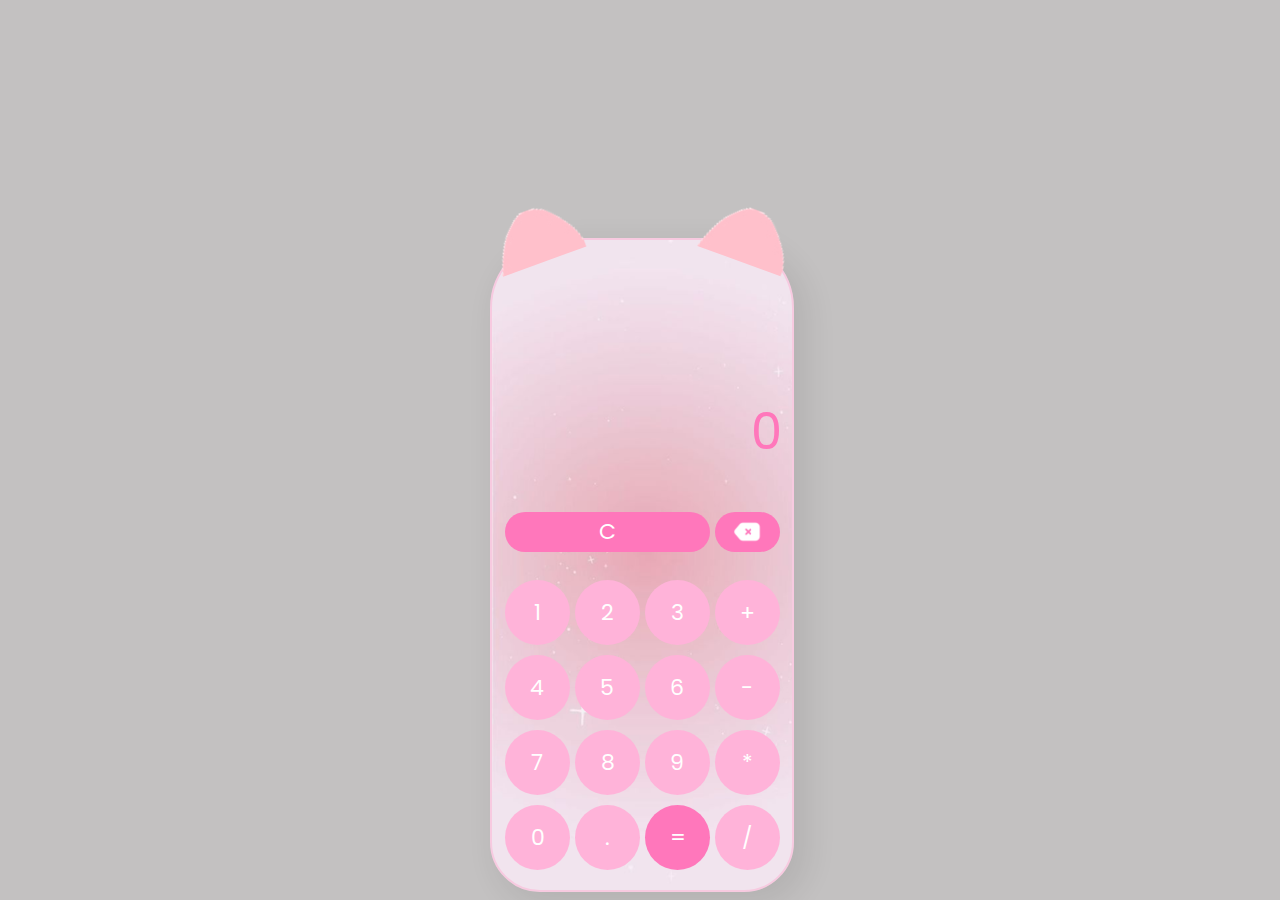
<file: index.html>
<!DOCTYPE html>
<html lang="pt-BR">

<head>
    <meta charset="UTF-8">
    <meta name="viewport" content="width=device-width, initial-scale=1.0">
    <title>Calculadora</title>
    <link rel="stylesheet" type="text/css" href="style.css">
</head>

<body>
    <div class="container">
        <div class="containerO">
<div class="orelha">
                    <div class="orelha left"></div>
                    <div class="orelha right"></div>
                </div>

            <div class="containerT">

                <div class="tela">
                    <div id="historico"></div>
                    <div class="resultado" id="resultado">
                    </div>
                </div>


                <div class="C">
                    <div class="reset"><button id='reset'>C</button>
                    </div>
                    <div class="delete"> <button id='delete'>D</button>
                    </div>
                </div>

                <div class="teclas">
                    <div class="um"><button id='um'>1</button></div>
                    <div class="dois"><button id='dois'>2</button></div>
                    <div class="tres"><button id='tres'>3</button></div>
                    <div class="adi"><button id='adi'>+</button></div>
                    <div class="quatro"><button id='quatro'>4</button></div>
                    <div class="cinco"><button id='cinco'>5</button></div>
                    <div class="seis"><button id='seis'>6</button></div>
                    <div class="sub"><button id='sub'>-</button></div>
                    <div class="sete"><button id='sete'>7</button></div>
                    <div class="oito"><button id='oito'>8</button></div>
                    <div class="nove"><button id='nove'>9</button></div>
                    <div class="mul"><button id='mul'>*</button></div>
                    <div class="zero"><button id='zero'>0</button></div>
                    <div class="ponto"><button id='ponto'>.</button></div>
                    <div class="igual"><button id='igual'>=</button></div>
                    <div class="div"><button id='div'>/</button></div>
                </div>

            </div>
        </div>
    </div>
    <script src="./calc.js"></script>
</body>

</html>
</file>
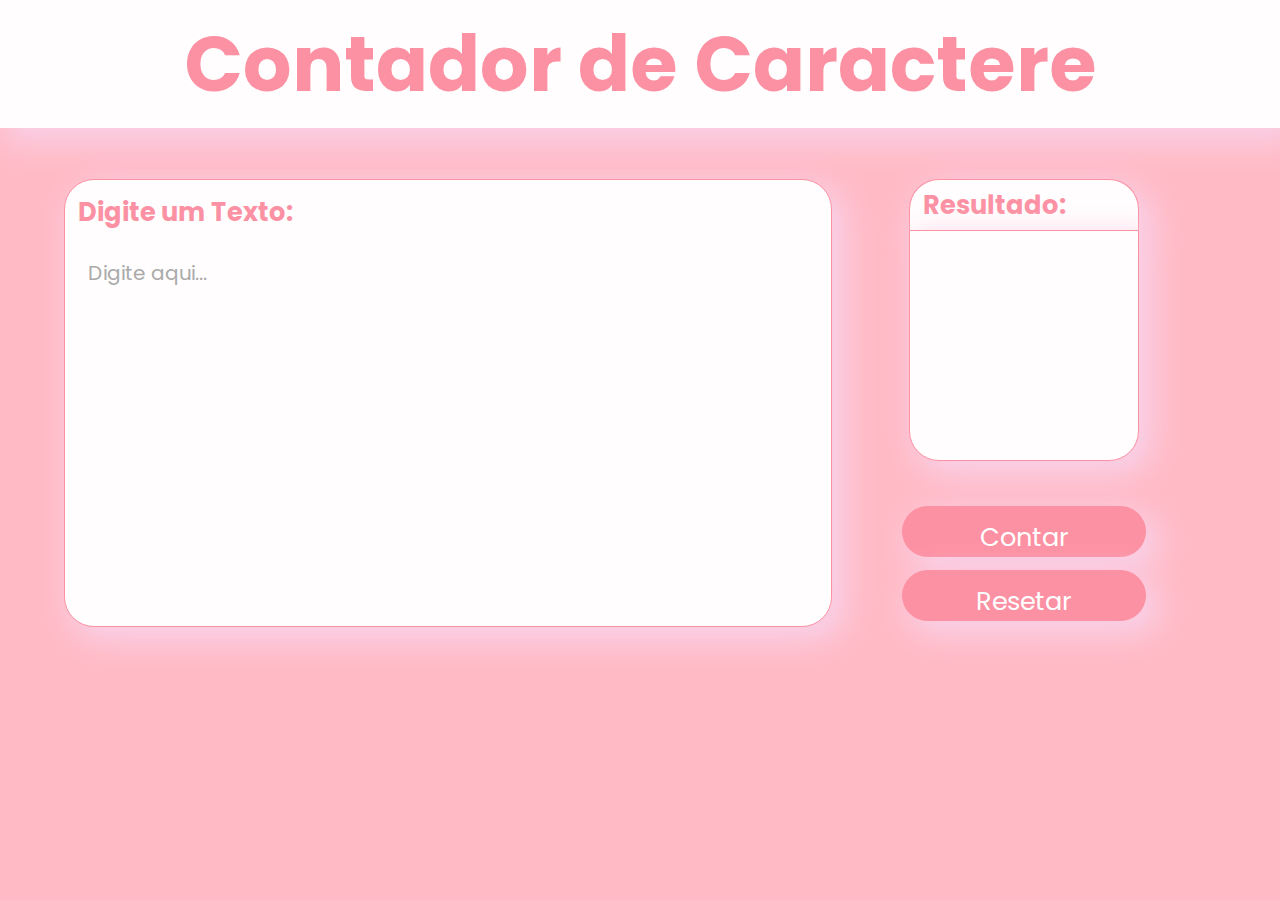
<file: contadordecaracteres/index.html>
<!DOCTYPE html>
<html lang="pt-BR">

<head>
    <meta charset="UTF-8">
    <meta name="viewport" content="width=device-width, initial-scale=1.0">
    <title>ContadorDeCaractere</title>
    <link rel="stylesheet" type="text/css" href="style.css">
</head>

<body>

    <div class="containerI">
        <h1>Contador de Caractere</h1>
    </div>

    <div class="containerG">
        <div class="gridUm">
            <div class="inserir"> <label>
                    <h1>Digite um Texto:</h1>
                    <p> </p>
                </label>
                <textarea type="text" class="input" placeholder="  Digite aqui..." id='inserir'></textarea>
            </div>
        </div>


        <div class="gridDois">
            <div class="resultadoTxt">
                <h1>Resultado:</h1>
                <p> </p>
            </div>
            <div class="resultado" id='resultado'> </div>
            <div class="gridUmB">
                <div class="botaoF">
                    <button id='botaoF'>Contar</button>
                </div>
                <div class="botaoR">
                    <button id='botaoR'>Resetar</button>
                </div>
            </div>
        </div>
    </div>
    <script src="./index.js"></script>
</body>

</html>
</file>
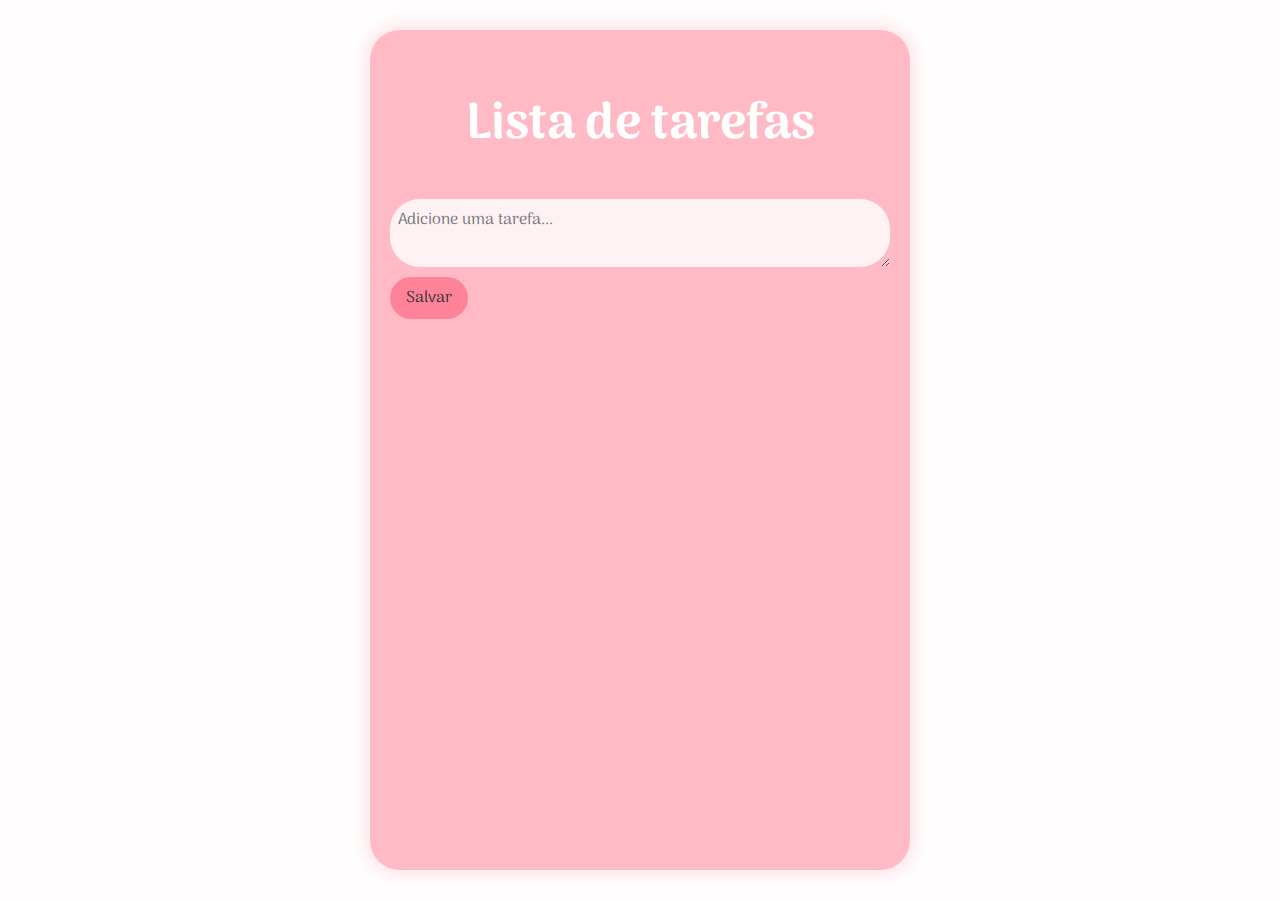
<file: todolist/index.html>
<html lang="en">

<head>
    <meta charset="UTF-8">
    <meta name="viewport" content="width=device-width, initial-scale=1.0">
    <link rel="stylesheet" href="https://fonts.googleapis.com/css?family=Roboto:400,700&display=swap">
    <link rel="stylesheet" href="style.css">
    <title>To Do List</title>
</head>

<body>
    <div class="container">
        <h1>Lista de tarefas</h1>
        <textarea type="text" id="taskInput" placeholder="Adicione uma tarefa..."></textarea>
        <button onclick="addTask()">Salvar</button>
        <ul id="taskList"></ul>
    </div>
    <script src="script.js"></script>
</body>

</html>
</file>
<file: style.css>
@import url('https://fonts.googleapis.com/css2?family=Poppins:ital,wght@0,100;0,200;0,300;0,400;0,500;0,600;0,700;0,800;0,900;1,100;1,200;1,300;1,400;1,500;1,600;1,700;1,800;1,900&display=swap');


* {
    font-family: "Poppins", sans-serif;
    margin: 0;

}

body {
    background-color: #c3c1c1;

}

.container {
    display: flex;
    flex-direction: column;
    align-items: center;
    justify-content: space-evenly;

}

.containerT {
    border: solid 2px rgb(247, 202, 224);
    margin-top: 3vw;
    margin-bottom: 3vw;
    display: grid;
    background-image: url(img/fundoR.png);
    /*background-color: #ffd0e7;*/
    font-size: 3vw;
    width: 300px;
    height: 650px;
    box-shadow: 10px 10px 30px 5px #00000013;
    border-radius: 70px 70px 50px 50px;
}

.containerO {
    margin-top: 200px;
    width: 300px;
    height: 650px;
    position: relative;
    border-radius: 70px 70px 50px 50px;
}

.orelha {
    width: 90px;
    height: 90px;
    /* Cor das orelhas */
    position: absolute;
    top: -13px;
    /* Posiciona as orelhas acima do container */

}

.orelha.left {
    background-image: url(img/orelhaf.png);
    background-repeat: no-repeat;
    /* Impede a repetição da imagem de fundo */
    background-size: cover;
    /* Opcional: cobre todo o elemento */
    left: -5px;
    /* Posiciona a orelha esquerda */
    transform: rotate(-20deg);
    /* Rotaciona um pouco */
}

.orelha.right {

    background-image: url(img/orelhaf.png);
    background-repeat: no-repeat;
    /* Impede a repetição da imagem de fundo */
    background-size: cover;
    /* Opcional: cobre todo o elemento */
    right: -220px;
    /* Posiciona a orelha direita */
    transform: rotate(20deg);
    /* Rotaciona um pouco */
}


.containerT .tela {
    width: 280px;
    height: 220px;
    margin: 10px 10px 10px 10px;
    border-radius: 7px 7px 0px 0px;
    display: flex;
    justify-content: end;
    align-items: end;


}


.containerT .C {
    margin: 10px;
    width: 280px;
    height: 50px;
    display: flex;

    justify-content: space-around;
}

.containerT .teclas {
    margin: 10px;
    width: 280px;
    height: 300px;
    display: grid;
    grid-template-columns: 1fr 1fr 1fr 1fr;
    grid-template-rows: 1fr 1fr 1fr 1fr;
    align-items: center;
    justify-items: center;
    align-content: center;
    justify-content: center;
}




.containerT .C .reset button {
    width: 205px;
    height: 40px;
    background-color: rgb(255, 119, 187);
    border-radius: 90px;
    text-align: center;
    align-content: center;
    border: solid 1px rgb(255, 179, 217);
    border: none;
    outline: 0;
    cursor: pointer;
    color: #fff;
    font-size: 22px;
    transition: background-color 0.3s;
    transition: transform 0.3s;
    transition: box-shadow 0.1s;
}

.containerT .C .delete button {
    width: 65px;
    height: 40px;
    background-image: url(img/deletee.png);
    border-radius: 90px;
    text-align: center;
    align-content: center;
    border: solid 1px rgb(255, 179, 217);
    border: none;
    outline: 0;
    cursor: pointer;
    color: #fff;
    font-size: 22px;
    transition: background-color 0.3s;
    transition: transform 0.3s;
    transition: box-shadow 0.1s;
}


/*Escopo - Botoes*/
.um button,
.dois button,
.tres button,
.adi button,
.quatro button,
.cinco button,
.seis button,
.sub button,
.sete button,
.oito button,
.nove button,
.mul button,
.zero button,
.ponto button,
.igual button,
.div button {
    width: 65px;
    height: 65px;
    background-color: rgb(255, 179, 217);
    border-radius: 50%;
    text-align: center;
    align-content: center;
    border: solid 1px rgb(255, 179, 217);
    border: none;
    outline: 0;
    cursor: pointer;
    color: #fff;
    font-size: 22px;
    transition: background-color 0.3s;
    transition: transform 0.3s;
    transition: box-shadow 0.1s;
}

.igual button {
    background-color: rgb(255, 119, 187);
}


/*Ao passar o cursor - Botoes*/
.um :hover,
.dois :hover,
.tres :hover,
.adi :hover,
.quatro :hover,
.cinco :hover,
.seis :hover,
.sub :hover,
.sete :hover,
.oito :hover,
.nove :hover,
.mul :hover,
.zero :hover,
.ponto :hover,
.igual :hover,
.div :hover,
.reset :hover,
.delete :hover {

    border: solid 2px rgb(255, 119, 187);
    background-color: rgb(253, 129, 191);
}

/*Ao clicar - Botoes*/
.um :active,
.dois :active,
.tres :active,
.adi :active,
.quatro :active,
.cinco :active,
.seis :active,
.sub :active,
.sete :active,
.oito :active,
.nove :active,
.mul :active,
.zero :active,
.ponto :active,
.igual :active,
.div :active,
.reset :active,
.delete :active {

    transform: translateY(-5px);
    background-color: rgb(253, 129, 191);
    box-shadow: 0px 0px 2px 2px rgb(255, 179, 217);
}

.resultado {
    font-size: 50px;
    color: rgb(255, 119, 187);
    overflow: hidden;
    /* Esconde qualquer conteúdo que ultrapasse */
    white-space: nowrap;
    /* Não permite quebras de linha */
    text-overflow: ellipsis;
    /* Adiciona "..." se o texto for muito longo */
    overflow-x: auto;
    /* Permite rolagem horizontal */
    overflow-y: hidden;
    /* Esconde rolagem vertical */
}
</file>
<file: contadordecaracteres/style.css>
@import url('https://fonts.googleapis.com/css2?family=Poppins:ital,wght@0,100;0,200;0,300;0,400;0,500;0,600;0,700;0,800;0,900;1,100;1,200;1,300;1,400;1,500;1,600;1,700;1,800;1,900&display=swap');


* {
    font-family: "Poppins", sans-serif;
    margin: 0;

}

body {
    background-color: rgb(255, 186, 197);
}

/*CONATINER I---------------------------------------------------------*/

/*Escopo - Container I*/
.containerI {
    display: flex;
    justify-content: center;
    text-align: center;
    align-items: center;
    background-color: rgb(255, 253, 253);
    font-size: 3vw;
    width: 100vw;
    height: 10vw;
    box-shadow: 10px 10px 30px 5px rgb(250, 208, 231);
}

/*Texto - Container I*/
.containerI h1 {
    color: rgb(252, 145, 163);
}



/*'CONATINER G' É a GRID PRINCIPAL que abriga 2 SubGrids. A SubGrid1 contém o elemento'INSERIR'. A SubGrid2 contém uma outra SubGrid 'BOTOES'(que contém 2 elementos) e os elementos 'RESULTADOTXT' e 'RESULTADO'.*/

/*Escopo - Container G*/
.containerG {

    display: grid;
    grid-template-columns: 1fr 1fr;
    align-items: center;
    display: flex;
    justify-content: space-around;
    text-align: justify;
    width: 100vw;
    margin-top: 4vw;
}



/*Escopo - GridUm----------------------------------------------------------------------------------------------*/
.containerG .gridUm {
    color: rgb(252, 145, 163);
    display: grid;
    justify-items: center;
    width: 50vw;
    height: 22vw;
}




/*INSERIR ----------------------------------------------------------------------------------------------------*/

/*Escopo - Inserir*/
.containerG .gridUm .inserir {
    background-color: rgb(255, 253, 253);
    width: 60vw;
    height: 35vw;
    margin-bottom: 5vw;
    border-radius: 30px;
    box-shadow: 10px 10px 30px 5px rgb(250, 208, 231);
    border: solid 1px rgb(252, 145, 163);
    box-sizing: border-box;
    user-select: none;
}


/*Texto - Inserir*/
.containerG .gridUm .inserir label h1 {
    font-size: 2vw;
    color: rgb(252, 145, 163);
    padding: 1vw;

}


/* Caixa de Texto - Inserir */
.containerG .gridUm .inserir textarea {
    width: 56vw;
    height: 20vw;
    padding: 1vw;
    font-size: 20px;
    border: none;
    border-radius: 0;
    outline: none;
    color: rgb(252, 145, 163);
    background: transparent;
    resize: none; /* Desativa o redimensionamento manual */
}

.containerG .gridUm .inserir textarea::placeholder {
    color: #aaa;
}

.containerG .gridUm .inserir textarea:focus {
    outline: none;
}

.containerG .gridUm .inserir textarea::-webkit-inner-spin-button,
.containerG .gridUm .inserir textarea::-webkit-outer-spin-button {
    -webkit-appearance: none;
    margin: 0;
}


/*Escopo - GridDois----------------------------------------------------------------------------------------------*/

.containerG .gridDois {
    color: rgb(252, 145, 163);
    display: grid;
    justify-items: center;
    width: 30vw;
    height: 22vw;

}



/*RESULTADOTXT----------------------------------------------------------------------------------------------*/

/*Escopo - ResultadoTxt*/
.resultadoTxt {
    display: flex;
    text-align: center;
    align-items: center;
    padding: 1vw;
    background-color: rgb(255, 253, 253);
    width: 18vw;
    height: 4vw;
    border-radius: 30px 30px 0px 0px;
    box-shadow: 10px 10px 30px 5px rgb(250, 208, 231);
    border: solid 1px rgb(252, 145, 163);
    border-bottom: none;
    box-sizing: border-box;
    user-select: none;
}


/*Texto - ResultadoTxt*/
.resultadoTxt h1 {
    font-size: 2vw;
}



/*RESULTADO-----------------------------------------------------------------------------------------------------*/

/*Escopo - Resultado*/
.containerG .gridDois .resultado {
    background-color: rgb(255, 253, 253);
    width: 18vw;
    height: 18vw;
    border-radius: 0px 0px 30px 30px;
    box-shadow: 10px 10px 30px 5px rgb(250, 208, 231);
    border-top: none;
    border: solid 1px rgb(252, 145, 163);
    box-sizing: border-box;
    user-select: none;
    font-size: 20px;
    color: rgb(252, 145, 163);
    padding: 1vw;

}



/*BOTÕES -------------------------------------------------------------------------------------------------------*/

/*Escopo - GridUmB*/
.containerG .gridDois .gridUmB {
    width: 19vw;
    height: 10vw;
    display: grid;
    align-items: center;
    text-align: center;
    justify-content: center;
    align-content: center;
    grid-template-columns: 1fr;
    grid-template-rows: 1fr 1fr;
    margin-top: 3vw;
}


/*Texto - Botoes*/
.containerG .gridDois .gridUmB .botaoF button, .botaoR button {
    font-size: 2vw;
    padding: 1vw;
}


/*Escopo - Botoes*/
.botaoF button, .botaoR button{
    background-color: rgb(252, 145, 163);
    width: 19vw;
    height: 4vw;
    text-align: center;
    align-content: center;
    border-radius: 30px;
    box-shadow: 10px 10px 30px 5px rgb(250, 208, 231);
    border: solid 1px rgb(252, 145, 163);
    border: none;
    outline: 0;
    cursor: pointer;
    color: #fff;
    font-size: 2vw;
    transition: background-color 0.3s;
    transition: transform 0.3s;
    transition: box-shadow 0.1s;
}


/*Ao passar o cursor - Botoes*/
.botaoF :hover, .botaoR :hover{
    border: solid 2px rgb(255, 132, 152);
    background-color: rgb(255, 132, 152);

}

/*Ao clicar - Botoes*/
.botaoF :active, .botaoR :active {
    border: solid 2px rgb(255, 132, 152);
    transform: translateY(-5px);
    background-color: rgb(255, 132, 152);
    box-shadow: 10px 10px 30px 5px rgb(250, 208, 231);
}





/*RESPONSIVIDADE ABAIXO DE 850PX=============================================================================================================*/

@media screen and (max-width: 850px) {

    * {
        overflow-x: hidden;
    }


    /*Container I*/
    .containerI {
        height: 17vw;
        font-size: 3vw;
    }


    /*Container Grid Principal*/
    .containerG {
        display: grid;
        grid-template-columns: 1fr;
        justify-items: center;
        margin-top: 14vw;
    }


    /*Grid Um---------------------------------------------------------------------------------------------------------------*/
    .containerG .gridUm {
        width: 81vw;
        height: 42vw;
        margin-bottom: 1vw;
        display: grid;
        grid-template-columns: 1fr 1fr;
        justify-items: center;
    }


    /*Grid Um - INSERIR*/
    .containerG .gridUm .inserir {
        width: 40vw;
        height: 30vw;
    }


    /*Texto - INSERIR*/
    .containerG .gridUm .inserir label h1 {
        padding: 2vw;
        font-size: 3vw;
    }


    .containerG .gridUm .inserir input {
        font-size: 17px;
    }


    /*Grid Um - Grid UM B*/
    .containerG .gridUm .gridUmB {
        width: 30vw;
        height: 30vw;
        display: grid;
        grid-template-columns: 1fr;
        grid-template-rows: 1fr 1fr;
        align-items: center;


    }


    /*Grid Um - Grid UM B - BOTOES*/
    .containerG .gridDois .gridUmB .botaoF button, .botaoR button {
        width: 30vw;
        height: 10vw;

    }


    /*Texto - BOTOES*/
    .containerG .gridDois .gridUmB .botaoF button, .botaoR button {
        font-size: 3vw;
    }



    /*Grid Dois---------------------------------------------------------------------------------------------------------------*/
    .containerG .gridDois {
        overflow: hidden;
        width: 81vw;
        height: 30vw;
    }


    /*Escopo - ResultadoTxt*/
    .containerG .gridDois .resultadoTxt {
        overflow: hidden;
        width: 81vw;
        height: 9vw;
        font-size: 14vw;
    }

    /*Texto - ResultadoTxt*/
    .containerG .gridDois .resultadoTxt h1 {
        font-size: 3vw;
        padding: 1vw;
    }

    /*Escopo - Resultado*/
    .containerG .gridDois .resultado {
        width: 81vw;
        height: 21vw;
        font-size: 17px;
        padding: 2vw;
    }


}
</file>
<file: todolist/style.css>
@import url('https://fonts.googleapis.com/css2?family=Arima:wght@100..700&family=Flow+Circular&family=Signika:wght@300..700&display=swap');

* {
    font-family: "Arima", system-ui;
}

body {
    background-color: rgb(255, 253, 253);
    color:  #fff;
    font-family: Roboto, sans-serif;
    margin: 0;
    padding: 0;
    display: grid;
}

.container {
    width: 500px;
    margin: 30px auto;
    padding: 20px;
    background-color: rgb(255, 186, 197);
    border-radius: 30px;
    box-shadow: 0 0 15px 5px rgb(255, 227, 232);
}

h1 {
    text-align: center;
    font-size: 50px;
}

textarea {
    background-color: rgb(255, 242, 244);
    width: 100%;
    padding: 8px;
    font-size: 16px;
    border: none;
    border-radius: 30px;
}

textarea:focus {
    border: solid 3px rgb(252, 145, 163);
    outline: none;
}

button {
    padding: 8px 16px;
    font-size: 16px;
    background-color: rgb(255, 131, 152);
    color: #343434;
    border: none;
    border-radius: 30px;
    cursor: pointer;
    margin-top: 10px;
}

button:hover {
    background-color: pink;
}

button:active {
    transform: translateY(-5px);
}

ul {
    list-style-type: none;
    padding: 0;
}

li {
    color: #343434;
    padding: 10px;
    background-color: rgb(255, 242, 244);
    margin-bottom: 5px;
    border-radius: 5px;
    display: flex;
    flex-direction: column;
    align-items: flex-start;/* Limita a largura do li a 35 caracteres */
    white-space: normal; /* Permite que o texto quebre em várias linhas */
    overflow-wrap: break-word; /* Quebra palavras longas */
}

li span {
    width: 100%;
    overflow-wrap: break-word; /* Quebra palavras longas */
    word-wrap: break-word; 
    white-space: normal; /* Permite quebra de linha */
}

.deleteButton {
    margin-left: 5px;
}
</file>
